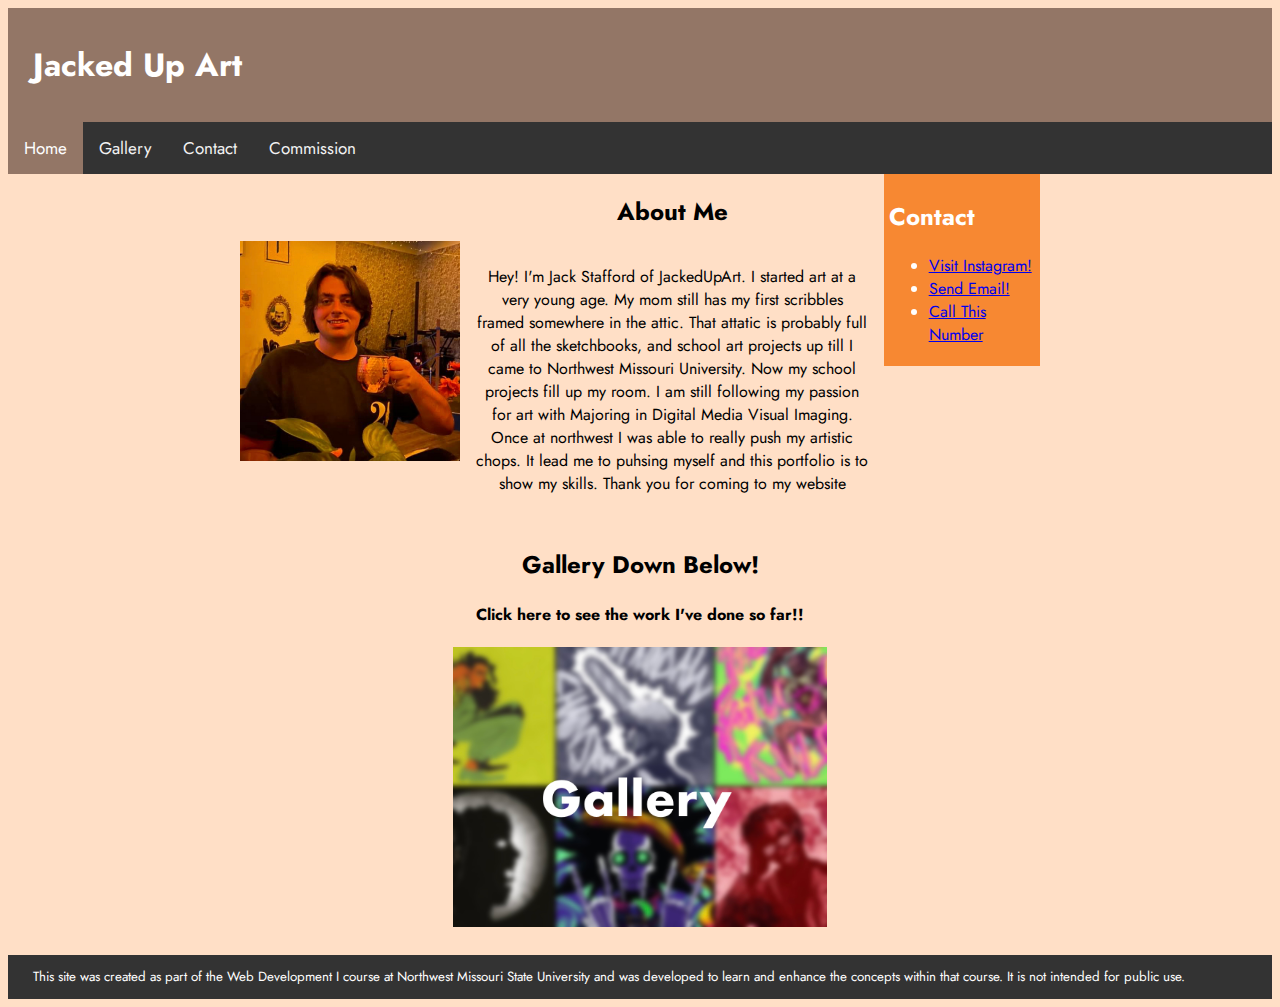
<file: index.html>
<!DOCTYPE html>
<html lang="en">
<head>
<title>JackedUpArts</title>
<meta charset="utf-8">
<link rel="stylesheet" href="css/styles.css">
<link rel="preconnect" href="https://fonts.googleapis.com">
<link rel="preconnect" href="https://fonts.gstatic.com" crossorigin>
<link href="https://fonts.googleapis.com/css2?family=Jost:ital,wght@0,500;1,500&display=swap" rel="stylesheet">
</head>

  <body>

    <header>
        <h1> Jacked Up Art </h1>
    </header>

    <nav>
    <div class="topnav">
      <a class="active" href="index.html">Home</a>
      <a href="Gallery.html">Gallery</a>
      <a href="contact.html">Contact</a>
      <a href="commission.html">Commission</a>
    </div>
  </nav>
 <main>
<div class="grid-index">
  <div class="aboutme">
    <img src="images/Aboutme.jpeg" alt="Picture of Jack Stafford" height="220" width="220">
    <div>
      <h2> About Me </h2>
      <p> Hey! I'm Jack Stafford of JackedUpArt. I started art at a very young age. My mom still has my first scribbles framed somewhere in the attic.
         That attatic is probably full of all the sketchbooks, and school art projects up till I came to Northwest Missouri University. Now my school projects
          fill up my room. I am still following my passion for art with Majoring in Digital Media Visual Imaging. Once at northwest I was able to really push my artistic chops. It lead me to puhsing myself and this portfolio is to show my skills.
        Thank you for coming to my website </p>
    </div>
  </div>

  <div id="ContactParent">
    <div id="Contact">
      <h2>Contact</h2>
      <ul>
    <li>
      <a href="https://www.instagram.com/jackedup__arts/"> Visit Instagram! </a>
    </li>
      <li>
        <a href="mailto: jackstack0809@gmail.com"> Send Email! </a>
      </li>
      <li>
        <a href="tel:7133633212"> Call This Number </a>
      </li>
      </ul>
    </div>
  </div>
</div>
<div class="mediatypes"></div>
<h2> Gallery Down Below!</h2>
<h4>Click here to see the work I've done so far!!<h4>
  <a href="gallery.html"><img src="images/gallery.jpg" alt="gallery" height="280" ></a>

</main>

  <footer>
    This site was created as part of the Web Development I course at Northwest Missouri State University and was developed to learn and enhance the concepts within that course.  It is not intended for public use.
  </footer>


  </body>
</html>
</file>
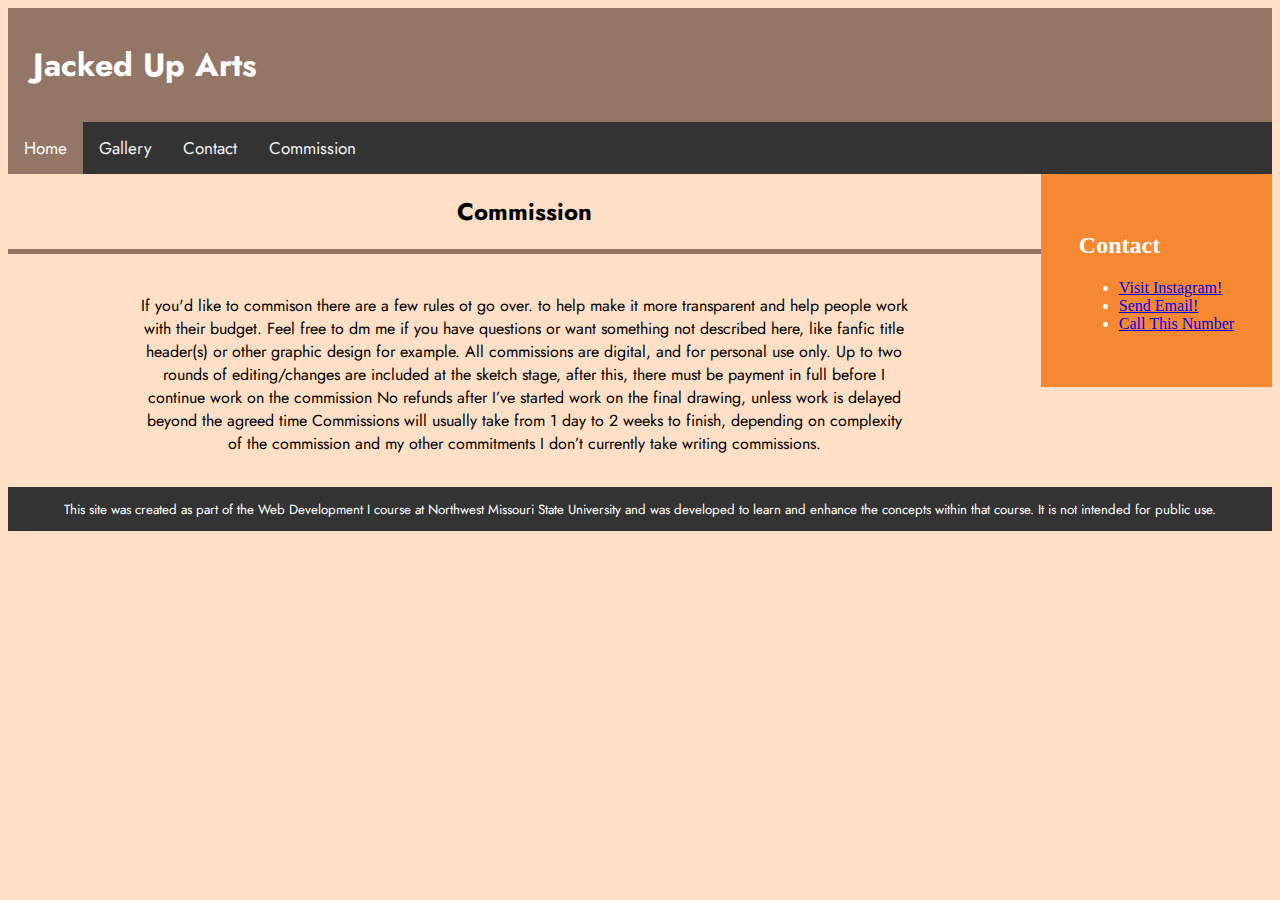
<file: commission.html>
<!DOCTYPE html>
<html lang="en">
<head>
<title>JackedUpArts</title>
<meta charset="utf-8">
<link rel="stylesheet" href="css/styles.css">
<link rel="preconnect" href="https://fonts.googleapis.com">
<link rel="preconnect" href="https://fonts.gstatic.com" crossorigin>
<link href="https://fonts.googleapis.com/css2?family=Jost:ital,wght@0,500;1,500&display=swap" rel="stylesheet">
</head>

  <body>

    <header>
        <h1> Jacked Up Arts </h1>
    </header>

    <nav>
<div class="topnav">
      <a class="active" href="index.html">Home</a>
      <a href="Gallery.html">Gallery</a>
      <a href="contact.html">Contact</a>
      <a href="commission.html">Commission</a>
    </div>
  </nav>
       <div id="ContactParent">
    <div id="Contact">
      <h2>Contact</h2>
      <ul>
    <li>
      <a href="https://www.instagram.com/jackedup__arts/"> Visit Instagram! </a>
    </li>
      <li>
        <a href="mailto: jackstack0809@gmail.com"> Send Email! </a>
      </li>
      <li>
        <a href="tel:7133633212"> Call This Number </a>
      </li>
      </ul>
    </div>
  </div>
</div>

<main>
  <div class= "Photography">
    <h2>Commission</h2>
           <hr>
    <div class="image-grid">
      <div>
        <p> If you'd like to commison there are a few rules ot go over. to help make it more transparent and help people work with their budget. Feel free to dm me if you have questions or want something not described here, like fanfic title header(s) or other graphic design for example.

All commissions are digital, and for personal use only.


Up to two rounds of editing/changes are included at the sketch stage, after this, there must be payment in full before I continue work on the commission

No refunds after I’ve started work on the final drawing, unless work is delayed beyond the agreed time

Commissions will usually take from 1 day to 2 weeks to finish, depending on complexity of the commission and my other commitments

I don’t currently take writing commissions. </p>
      </div>
    </div>
<main>


  <footer>
    This site was created as part of the Web Development I course at Northwest Missouri State University and was developed to learn and enhance the concepts within that course.  It is not intended for public use.
  </footer>


  </body>
</html>
</file>
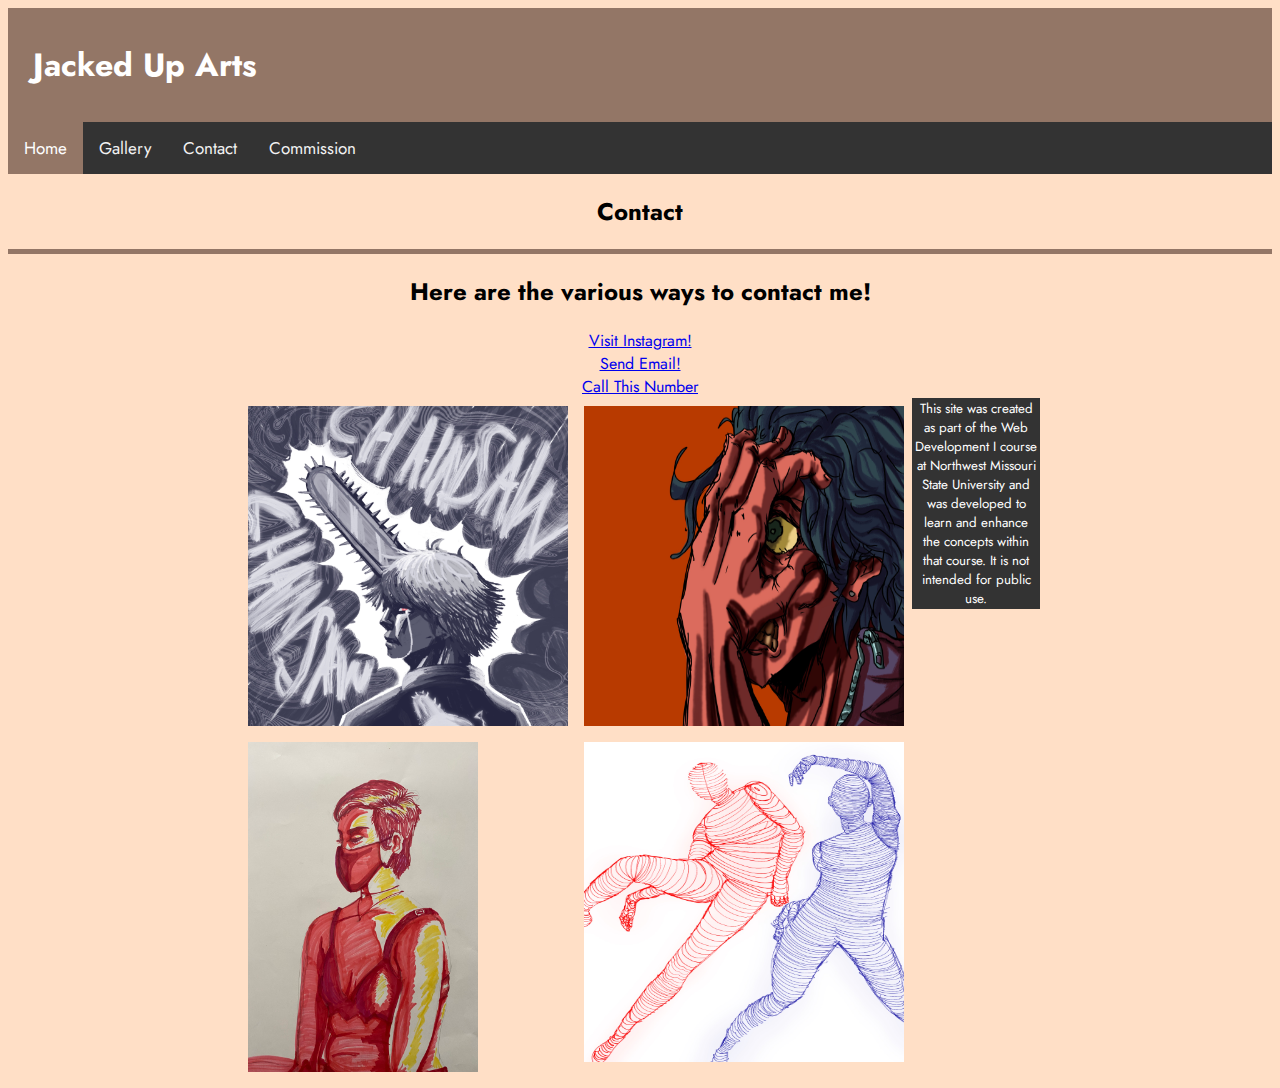
<file: contact.html>
<!DOCTYPE html>
<html lang="en">
<head>
<title>JackedUpArts</title>
<meta charset="utf-8">
<link rel="stylesheet" href="css/styles.css">
<link rel="preconnect" href="https://fonts.googleapis.com">
<link rel="preconnect" href="https://fonts.gstatic.com" crossorigin>
<link href="https://fonts.googleapis.com/css2?family=Jost:ital,wght@0,500;1,500&display=swap" rel="stylesheet">
</head>

  <body>

    <header>
        <h1> Jacked Up Arts </h1>
    </header>

    <nav>
<div class="topnav">
      <a class="active" href="index.html">Home</a>
      <a href="Gallery.html">Gallery</a>
      <a href="contact.html">Contact</a>
      <a href="commission.html">Commission</a>
    </div>
  </nav>
      
    
<main>
  <div class= "Photography">
    <h2>Contact</h2>
           <hr>
    
      <h2>Here are the various ways to contact me! </h2>
      
      <a href="https://www.instagram.com/jackedup__arts/"> Visit Instagram! </a>
      <br>

        <a href="mailto: jackstack0809@gmail.com"> Send Email! </a>
      <br>

        <a href="tel:7133633212"> Call This Number </a>
      
      
    </div>
      <div class="image-grid">
        <div class="grid-container">
          <img src="images/chainsaw.JPG" class="my-image" alt="man with chainsaw coming out of his head" height="320" width="320">
          <img src="images/facemask.JPG" class="my-image" alt="man with hand over face" height="320" width="320">
         <img src="images/woman.jpg" class="my-image" alt="A hand drawn woman " height="330" width="230">
          <img src="images/lines.JPG" class="my-image" alt="Picture of Jack Stafford" height="320" width="320">
        </div>
 
<main>

  <main>


  <footer>
    This site was created as part of the Web Development I course at Northwest Missouri State University and was developed to learn and enhance the concepts within that course.  It is not intended for public use.
  </footer>


  </body>
</html>
</file>
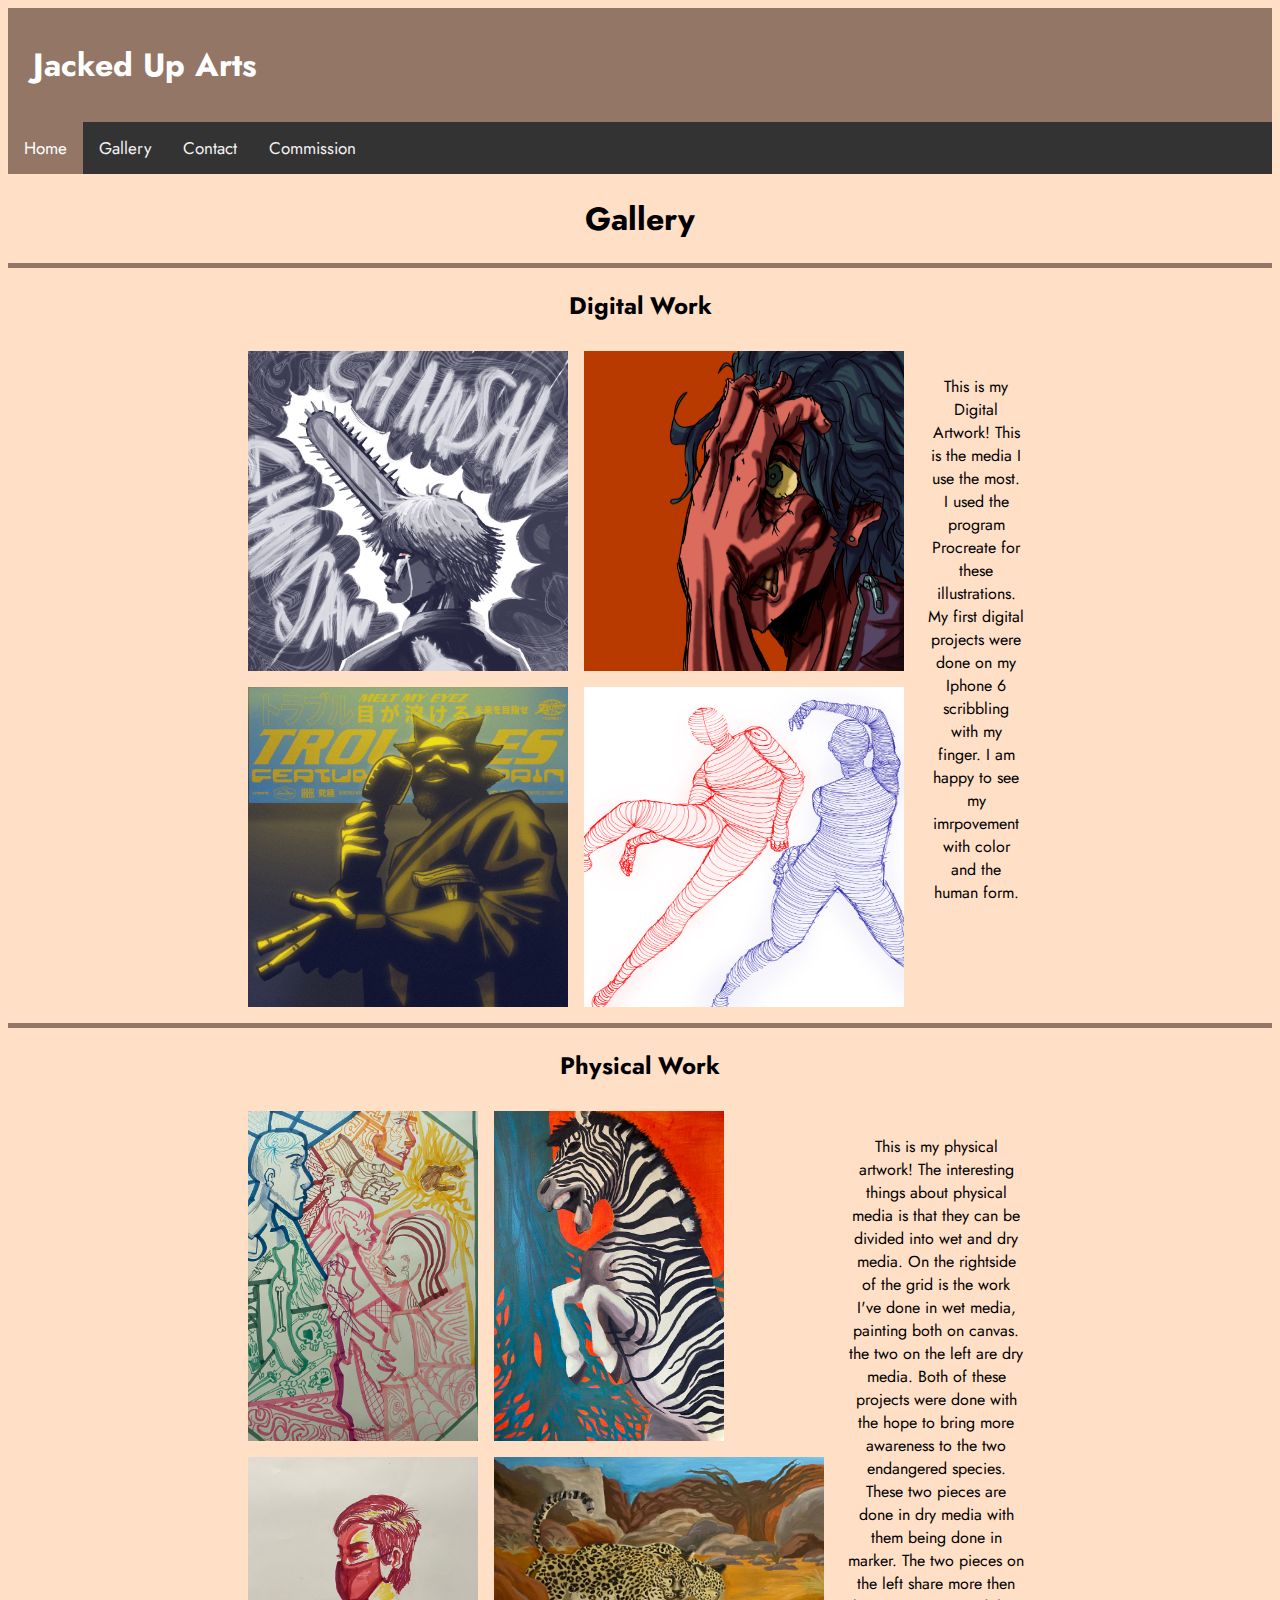
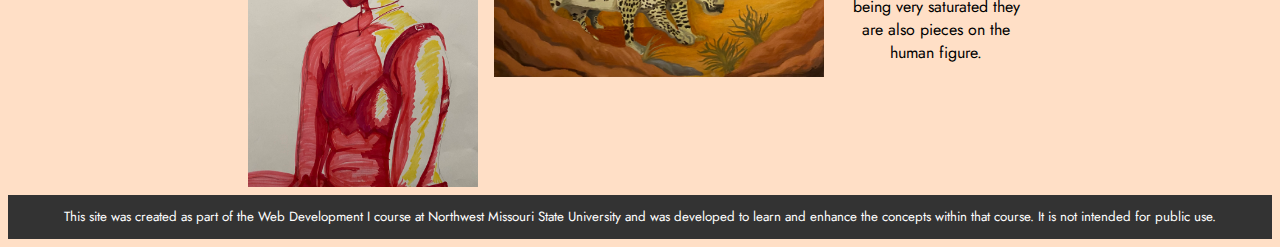
<file: Gallery.html>
<!DOCTYPE html>
<html lang="en">
<head>
<title>JackedUpArts</title>
<meta charset="utf-8">
<link rel="stylesheet" href="css/styles.css">
<link rel="preconnect" href="https://fonts.googleapis.com">
<link rel="preconnect" href="https://fonts.gstatic.com" crossorigin>
<link href="https://fonts.googleapis.com/css2?family=Jost:ital,wght@0,500;1,500&display=swap" rel="stylesheet">
</head>

  <body>

    <header>
        <h1> Jacked Up Arts </h1>
    </header>

    <nav>
<div class="topnav">
      <a class="active" href="index.html">Home</a>
      <a href="Gallery.html">Gallery</a>
      <a href="contact.html">Contact</a>
      <a href="commission.html">Commission</a>
    </div>
  </nav>
 <main>
     <h1> Gallery </h1>
     <hr>
    <div class= "Digital">
      <h2>Digital Work</h2>
      <div class="image-grid">
        <div class="grid-container">
          <img src="images/chainsaw.JPG" class="my-image" alt="man with chainsaw coming out of his head" height="320" width="320">
          <img src="images/facemask.JPG" class="my-image" alt="man with hand over face" height="320" width="320">
          <img src="images/denzel.JPG" class="my-image" alt="Denzel Curry" height="320" width="320">
          <img src="images/lines.JPG" class="my-image" alt="Picture of Jack Stafford" height="320" width="320">
        </div>
        <div>
          <p> This is my Digital Artwork! This is the media I use the most. I used the program Procreate for these illustrations. My first digital projects were done on my Iphone 6 scribbling with my finger. I am happy to see my imrpovement with color and the human form.  </p>
        </div>
      </div>
    </div>
     <hr>
       <div class= "Physical">
    <h2>Physical Work</h2>
    <div class="image-grid">
      <div class="grid-container">
        <img src="images/trippy.jpg" class="my-image" alt="Complex image of many different designs" height="330" width="230">
        <img src="images/zebra.jpg" class="my-image" alt="Painting of Zebra" height="330" width="230">
        <img src="images/woman.jpg" class="my-image" alt="A hand drawn woman " height="330" width="230">
        <img src="images/leopard.jpg" class="my-image" alt="painting of two leopards" height="220" width="330">
      </div>
      <div>
        <p> This is my physical artwork! The interesting things about physical media is that they can be divided into wet and dry media. On the rightside of the grid is the work I've done in wet media, painting both on canvas.
        the two on the left are dry media. Both of these projects were done with the hope to bring more awareness to the two endangered species. These two pieces are done in dry media with them being done in marker. The two pieces on the left share more then being very saturated they are also pieces on the human figure. </p>
      </div>
    </div>
  <main>


  <footer>
    This site was created as part of the Web Development I course at Northwest Missouri State University and was developed to learn and enhance the concepts within that course.  It is not intended for public use.
  </footer>


  </body>
</html>
</file>
<file: css/styles.css>
/* Add a black background color to the top navigation */
.topnav {
  font-family:'Jost', sans-serif;
  background-color: #333;
  overflow: hidden;
}

/* Style the links inside the navigation bar */
.topnav a {
  float: left;
  color: #f2f2f2;
  text-align: center;
  padding: 14px 16px;
  text-decoration: none;
  font-size: 17px;
}

/* Change the color of links on hover */
.topnav a:hover {
  background-color: #ddd;
  color: black;
}

/* Add a color to the active/current link */
.topnav a.active {
  background-color: #937666ff;
  color: white;
}

#Contact li:hover{
  background-color: #FFDFC6;
}
hr {
  height:5px;
  border-width:0;
  background-color:#937666ff;
}

body {
  background-color: #FFDFC6;
}
header {
  background-color: #937666ff;
  padding: 1% 2%;
  color: white
}
nav, header, main, footer {
   font-family: 'Jost', sans-serif;
}
main, nav, nav li {
  text-align: center;
}
footer {
  background-color:#333;
  color: white;
  padding: 1% 2%;
  font-size: 10pt;
}

image {
  padding-left: 1rem;
}

p {
  padding: 1rem;
}
/*Grid layout for contact*/
.grid-index {
  display: grid;
  grid-template: "aboutme Contact";
  max-width: 800px;
  justify-content: center;
  margin: 0 auto;
}

.aboutme {
  display: flex;
  align-items: center;
  flex-direction: row;
  flex-wrap: wrap;
  justify-content: center;
}

/* Media Query for Tablet Viewpoint */
@media only screen and (min-width: 600px) {
  .aboutme {
    display: flex;
    align-items: center;
    flex-direction: row;
    justify-content: center;
    flex-wrap: nowrap;
  }
}

.grid-container {
  display: grid;
  grid-template: "my-image my-image";
  max-width: 800px;
  justify-content: center;
  margin: 0 auto;
}

.my-image {
  padding: 0.5rem;
  grid-area: "my-image";
}

.image-grid {
  display: flex;
  max-width: 800px;
  margin: 0 auto;
  flex-direction: column-reverse;
  flex-wrap: wrap;
}

/* Media Query for Desktop Viewpoint */
@media only screen and (min-width: 733px) {
  .image-grid {
    display: flex;
    max-width: 800px;
    margin: 0 auto;

    flex-direction: row;
    flex-wrap: nowrap;
  }
}


#ContactParent {

}

#Contact {
  background-color: #F78832;
  color: white;
  padding: 3% 3%;
  text-align: left;
  display: block;
  float: Right;
}
</file>
